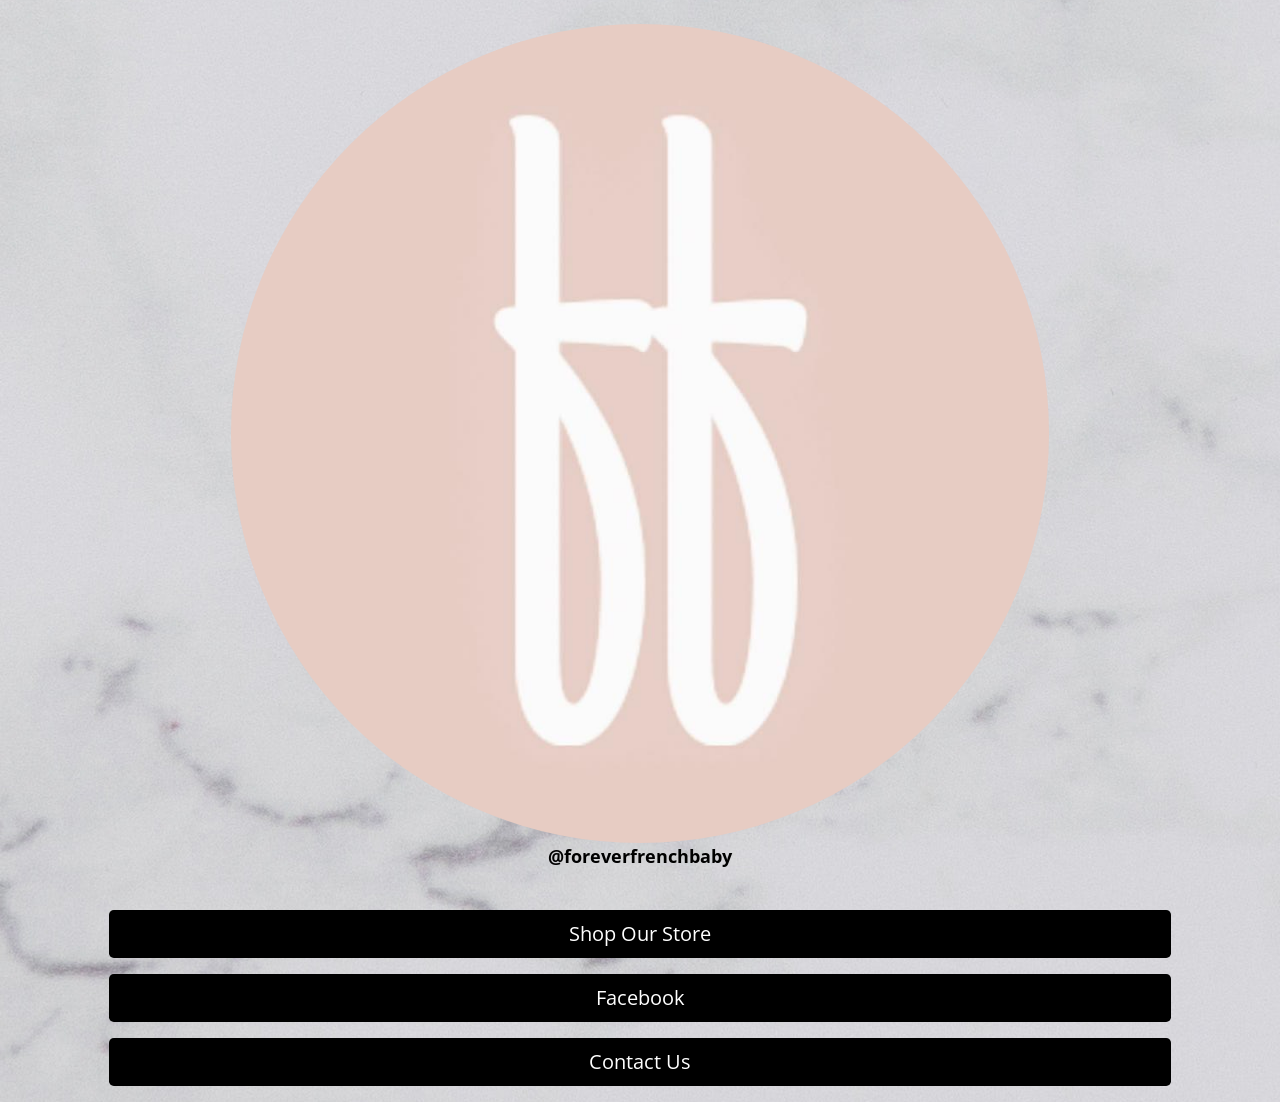
<file: index.html>
<!DOCTYPE html>
<html lang="en">
  <head>
    <meta charset="UTF-8" />
    <meta
      name="viewport"
      content="width=device-width, initial-scale=1.0, shrink-to-fit=no"
    />
    <meta http-equiv="X-UA-Compatible" content="ie=edge" />
    <link
      href="https://fonts.googleapis.com/css2?family=Open+Sans+Condensed:wght@300&display=swap"
      rel="stylesheet"
    />
    <link
      rel="stylesheet"
      href="https://stackpath.bootstrapcdn.com/bootstrap/4.5.2/css/bootstrap.min.css"
      integrity="sha384-JcKb8q3iqJ61gNV9KGb8thSsNjpSL0n8PARn9HuZOnIxN0hoP+VmmDGMN5t9UJ0Z"
      crossorigin="anonymous"
    />
    <link rel="stylesheet" href="styles.css" />
    <title>Forever French | Baby Clothing Boutique</title>
  </head>
  <body>
    <div class="row">
      <div class="col-1"></div>
      <div class="col" id="links">
        <div class="py-4 links-header">
          <div class="row">
            <img
              src="images/profilePic.jpg"
              alt="Just a pic of me :)"
              class="rounded-circle w-75 h-75 mx-auto"
            />
          </div>
          <div class="row">
            <a
              class="mx-auto ig-link"
              href="https://www.instagram.com/foreverfrenchbaby/"
              >@foreverfrenchbaby</a
            >
          </div>
        </div>
        <a
          class="btn btn-outline btn-lg btn-block mt-3"
          href="https://foreverfrenchbaby.com/"
          >Shop Our Store</a
        >
        <a
          class="btn btn-outline btn-lg btn-block mt-3"
          href="https://www.facebook.com/foreverfrenchbaby"
          >Facebook</a
        >
        <a
          class="btn btn-outline btn-lg btn-block my-3"
          href="mailto:hello@foreverfrenchbaby.com"
          >Contact Us</a
        >
      </div>
      <div class="col-1"></div>
    </div>
  </body>
</html>
</file>
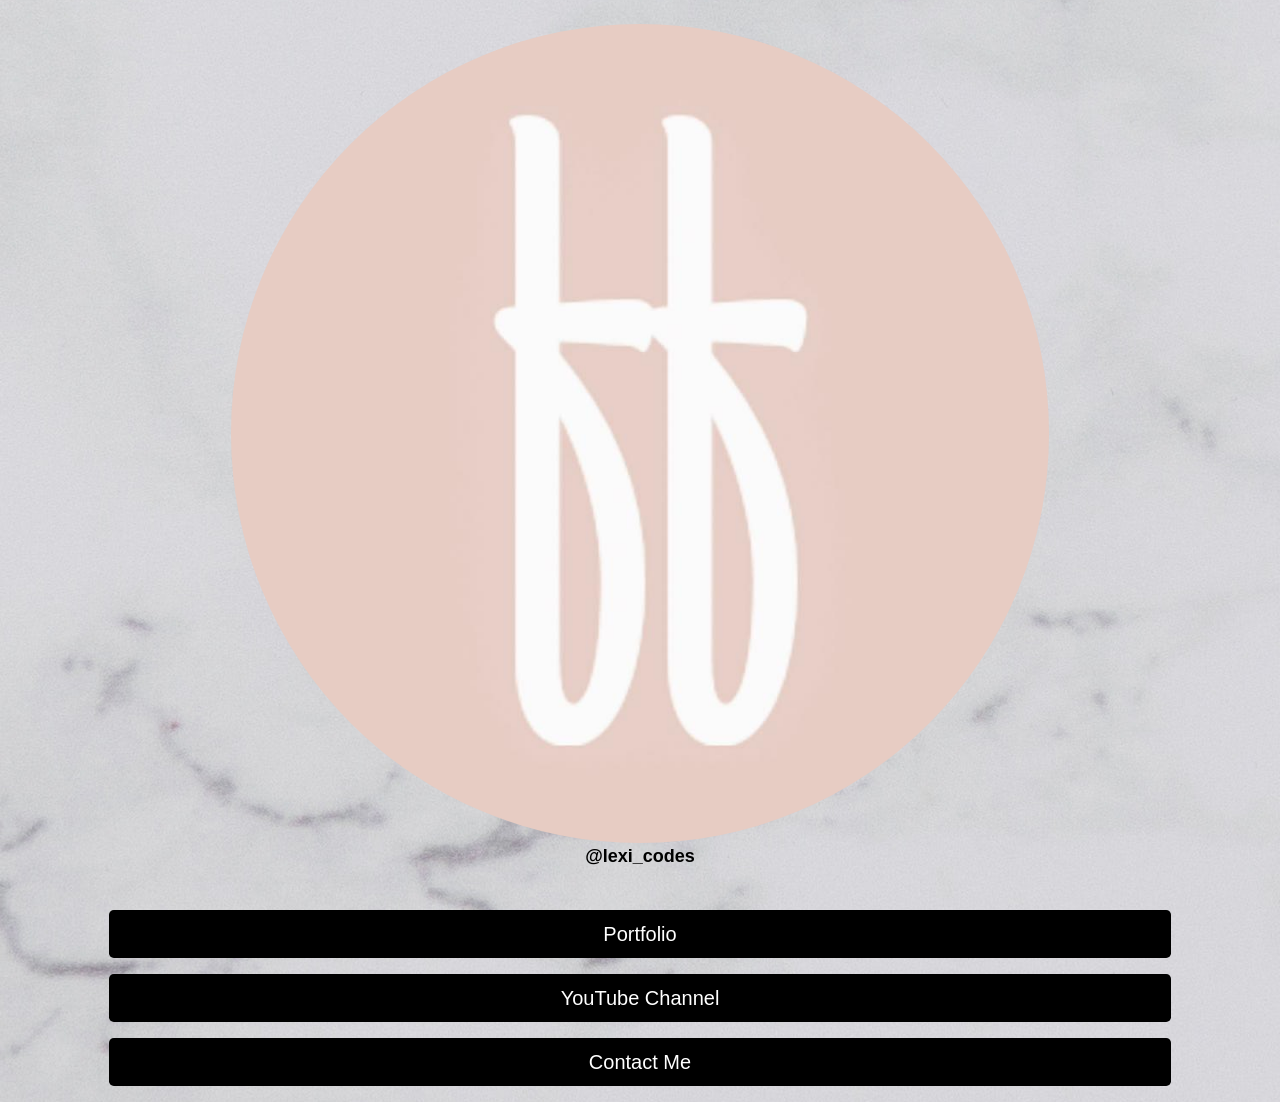
<file: links.html>
<!DOCTYPE html>
<html lang="en">
  <head>
    <meta charset="UTF-8" />
    <meta
      name="viewport"
      content="width=device-width, initial-scale=1.0, shrink-to-fit=no"
    />
    <meta http-equiv="X-UA-Compatible" content="ie=edge" />
    <link
      href="https://fonts.googleapis.com/css2?family=Work+Sans&display=swap"
      rel="stylesheet"
    />
    <link
      rel="stylesheet"
      href="https://stackpath.bootstrapcdn.com/bootstrap/4.5.2/css/bootstrap.min.css"
      integrity="sha384-JcKb8q3iqJ61gNV9KGb8thSsNjpSL0n8PARn9HuZOnIxN0hoP+VmmDGMN5t9UJ0Z"
      crossorigin="anonymous"
    />
    <link rel="stylesheet" href="styles.css" />
    <title>Alexis Leonor | Latina in Tech</title>
  </head>
  <body>
    <div class="row">
      <div class="col-1"></div>
      <div class="col" id="links">
        <div class="py-4 links-header">
          <div class="row">
            <img
              src="images/profilePic.jpg"
              alt="Just a pic of me :)"
              class="rounded-circle w-75 h-75 mx-auto"
            />
          </div>
          <div class="row">
            <a
              class="mx-auto ig-link"
              href="https://www.instagram.com/lexi_codes/"
              >@lexi_codes</a
            >
          </div>
        </div>
        <a
          class="btn btn-outline btn-lg btn-block mt-3"
          href="http://alex-schaetzle.com/"
          >Portfolio</a
        >
        <a
          class="btn btn-outline btn-lg btn-block mt-3"
          href="https://www.youtube.com/channel/UCN_LoufgDsanHj0LRKw6rFQ/about"
          >YouTube Channel</a
        >
        <a
          class="btn btn-outline btn-lg btn-block my-3"
          href="mailto:alexis.schaetzle@gmail.com"
          >Contact Me</a
        >
      </div>
      <div class="col-1"></div>
    </div>
  </body>
</html>
</file>
<file: styles.css>
body {
  background-image: url("images/backgroundImage.jpg");
  background-repeat: no-repeat;
  background-attachment: fixed;
  background-position: center;
  font-family: "Open Sans Condensed", sans-serif;
}

img {
  border-color: grey;
}

.ig-link {
  color: black;
  font-weight: bold;
  font-size: large;
}

.btn {
  background-color: black;
}

.btn-outline {
  color: white;
}
</file>
